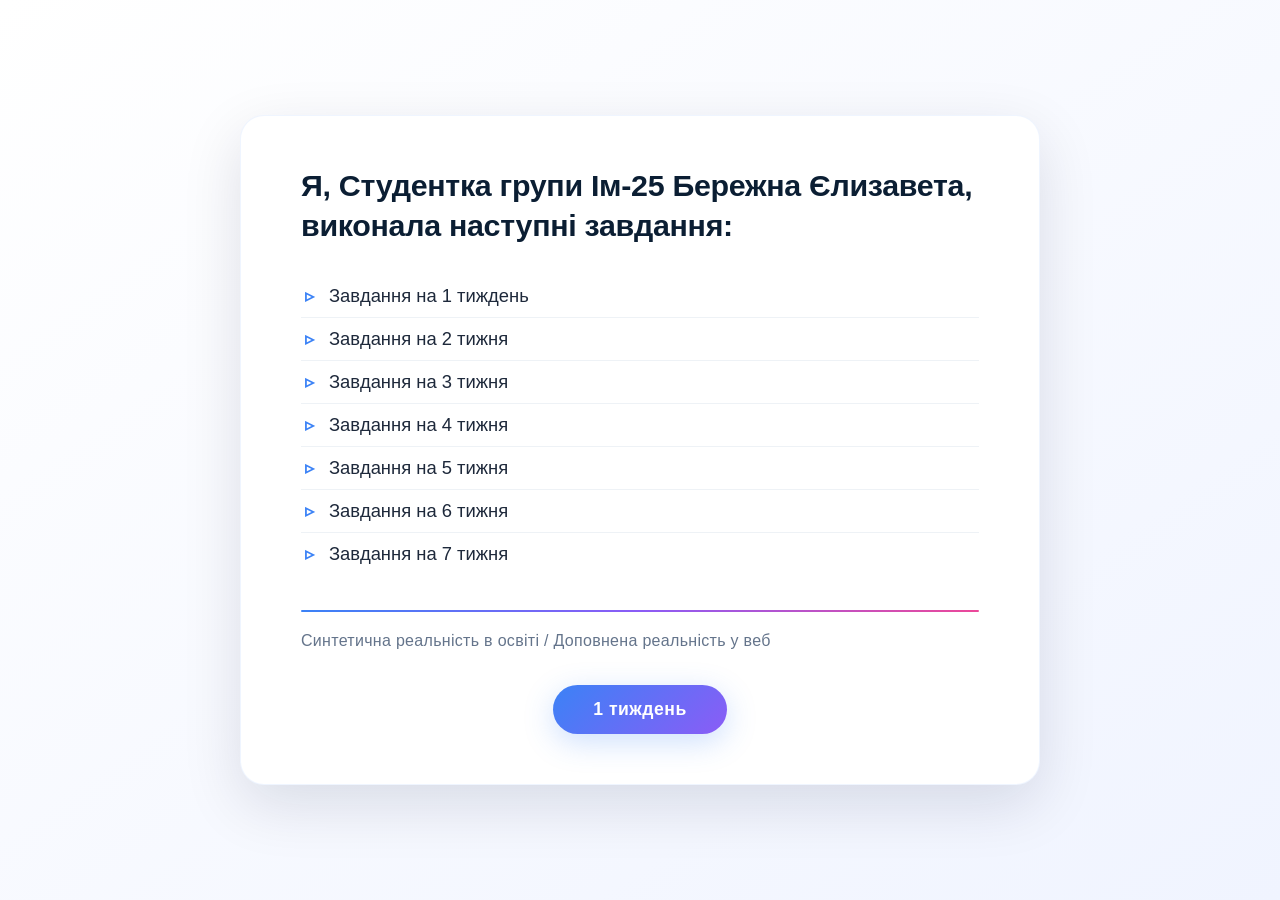
<file: index.html>
<!DOCTYPE html>
<html lang="uk">
<head>
    <meta charset="UTF-8" />
    <meta name="viewport" content="width=device-width, initial-scale=1.0" />
    <title>Синтетична реальність в освіті — Титульна</title>
    <link rel="stylesheet" href="style.css" />
</head>
<body>

    <!-- ========================================== -->
    <!-- ТИТУЛЬНА СТОРІНКА                          -->
    <!-- ========================================== -->
    <section id="title-page">
        <div class="title-content">
            <h1>Я, Студентка групи Ім-25 Бережна Єлизавета, виконала наступні завдання:</h1>
            
            <ul class="tasks-list">
                <li>Завдання на 1 тиждень</li>
                <li>Завдання на 2 тижня</li>
                <li>Завдання на 3 тижня</li>
                <li>Завдання на 4 тижня</li>
                <li>Завдання на 5 тижня</li>
                <li>Завдання на 6 тижня</li>
                <li>Завдання на 7 тижня</li>
            </ul>

            <div class="separator-line"></div>
            <p class="sub-info">Синтетична реальність в освіті / Доповнена реальність у веб</p>
            
            <!-- КНОПКА ДЛЯ ПЕРЕХОДУ НА THREE.JS СТОРІНКУ -->
            <div style="margin-top: 35px; text-align: center;">
                <a href="three-scene.html" class="btn-three">
                    1 тиждень
                </a>
            </div>
        </div>
    </section>

</body>
</html>
</file>
<file: style.css>
/* ===== Глобальні скидання ===== */
* {
    margin: 0;
    padding: 0;
    box-sizing: border-box;
}

body {
    font-family: 'Segoe UI', Tahoma, Geneva, Verdana, sans-serif;
    background: #f5f7fa;
    color: #1e293b;
    overflow-x: hidden;
}

/* ========================================== */
/*   ТИТУЛЬНА СТОРІНКА                       */
/* ========================================== */
#title-page {
    min-height: 100vh;
    display: flex;
    align-items: center;
    justify-content: center;
    background: linear-gradient(145deg, #ffffff 0%, #f0f4ff 100%);
    padding: 40px 20px;
}

.title-content {
    max-width: 800px;
    width: 100%;
    background: #ffffff;
    padding: 50px 60px;
    border-radius: 24px;
    box-shadow: 0 20px 60px rgba(0, 20, 50, 0.12);
    text-align: left;
    border: 1px solid rgba(59, 130, 246, 0.08);
}

.title-content h1 {
    font-size: 1.9rem;
    font-weight: 700;
    color: #0b1e33;
    line-height: 1.3;
    margin-bottom: 30px;
    letter-spacing: -0.3px;
}

/* Список завдань */
.tasks-list {
    list-style: none;
    padding: 0;
    margin: 0 0 35px 0;
}

.tasks-list li {
    font-size: 1.15rem;
    padding: 10px 0 10px 28px;
    border-bottom: 1px solid #eef2f6;
    color: #1e293b;
    position: relative;
    font-weight: 500;
    transition: all 0.2s;
}

.tasks-list li:hover {
    background: #f8faff;
    padding-left: 34px;
}

.tasks-list li::before {
    content: "▹";
    position: absolute;
    left: 4px;
    color: #3b82f6;
    font-weight: 700;
}

.tasks-list li:last-child {
    border-bottom: none;
}

/* Роздільник */
.separator-line {
    width: 100%;
    height: 2px;
    background: linear-gradient(to right, #3b82f6, #8b5cf6, #ec4899);
    margin: 12px 0 20px 0;
    border-radius: 4px;
}

/* Підпис */
.sub-info {
    font-size: 1rem;
    color: #64748b;
    font-weight: 400;
    letter-spacing: 0.3px;
}

/* Кнопка переходу на 3D-сцену */
.btn-three {
    display: inline-block;
    padding: 14px 40px;
    background: linear-gradient(135deg, #3b82f6, #8b5cf6);
    color: #ffffff;
    text-decoration: none;
    font-weight: 600;
    font-size: 1.1rem;
    border-radius: 50px;
    transition: all 0.3s;
    box-shadow: 0 8px 30px rgba(59, 130, 246, 0.25);
    letter-spacing: 0.5px;
}

.btn-three:hover {
    transform: translateY(-3px) scale(1.02);
    box-shadow: 0 12px 40px rgba(59, 130, 246, 0.35);
}

/* ===== Адаптивність ===== */
@media (max-width: 600px) {
    .title-content {
        padding: 30px 24px;
    }

    .title-content h1 {
        font-size: 1.4rem;
    }

    .tasks-list li {
        font-size: 1rem;
        padding: 8px 0 8px 24px;
    }

    .btn-three {
        padding: 12px 24px;
        font-size: 0.95rem;
    }
}
</file>
